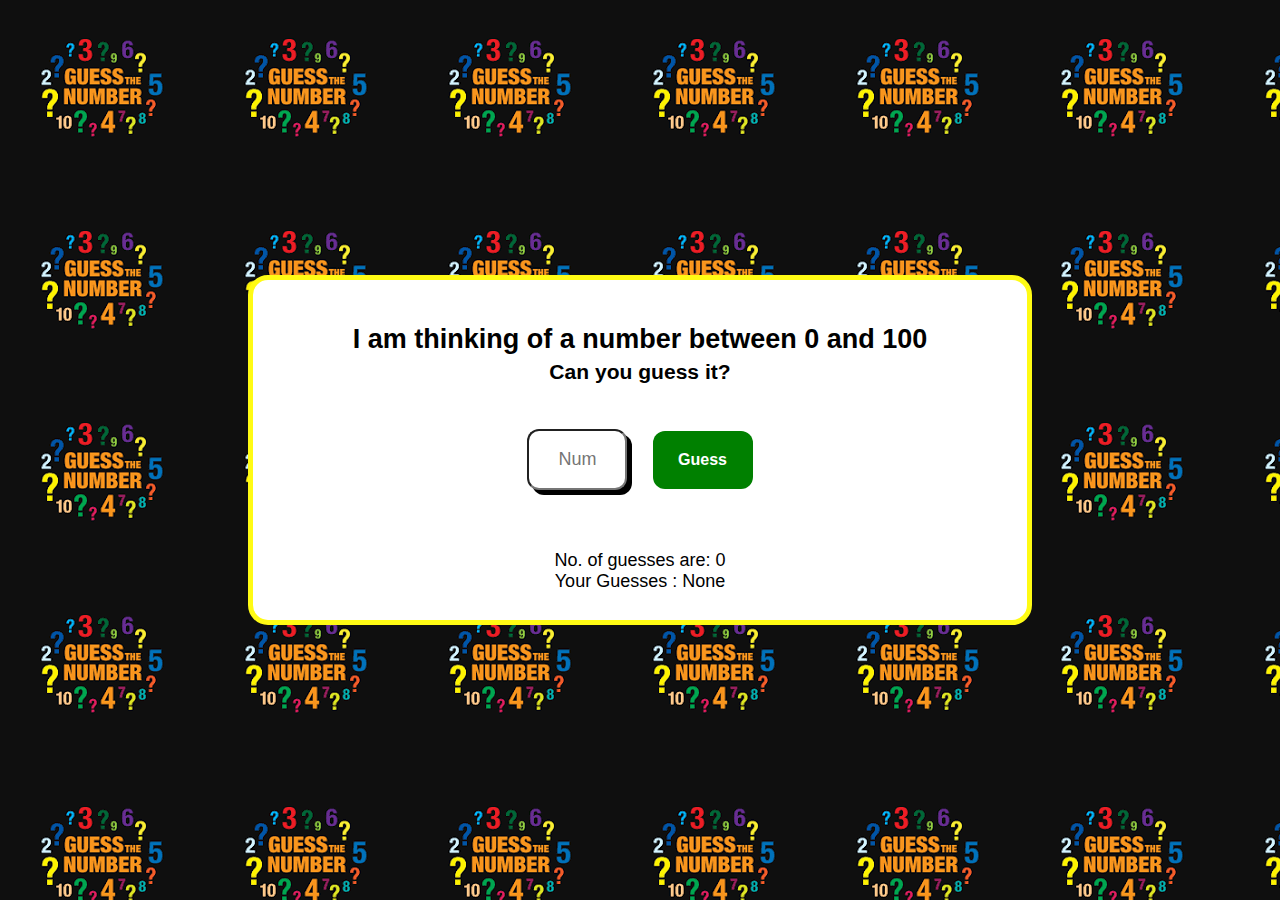
<file: guess-game/index.html>
<!DOCTYPE html>
<html lang="en">

<head>
    <meta charset="UTF-8">
    <meta name="viewport" content="width=device-width, initial-scale=1.0">
    <title>Guess-Game</title>
    <link rel="stylesheet" href="style.css">
    <script defer src="script.js"></script>
</head>

<body>
    <div class="container">
        <div class="header">
            <h2>I am thinking of a number between 0 and 100</h2>
            <h3>Can you guess it?</h3>
        </div>
        <div class="input">
            <input placeholder="Num" id="num">
            <button onclick="makeGuess()" id="guess-btn">Guess</button>

        </div>
        <div class="result">
            <p id="msg"></p>
            <p id="msg1">No. of guesses are: 0</p>
            <p id="msg2">Your Guesses : None</p>
        </div>
    </div>

</body>

</html>
</file>
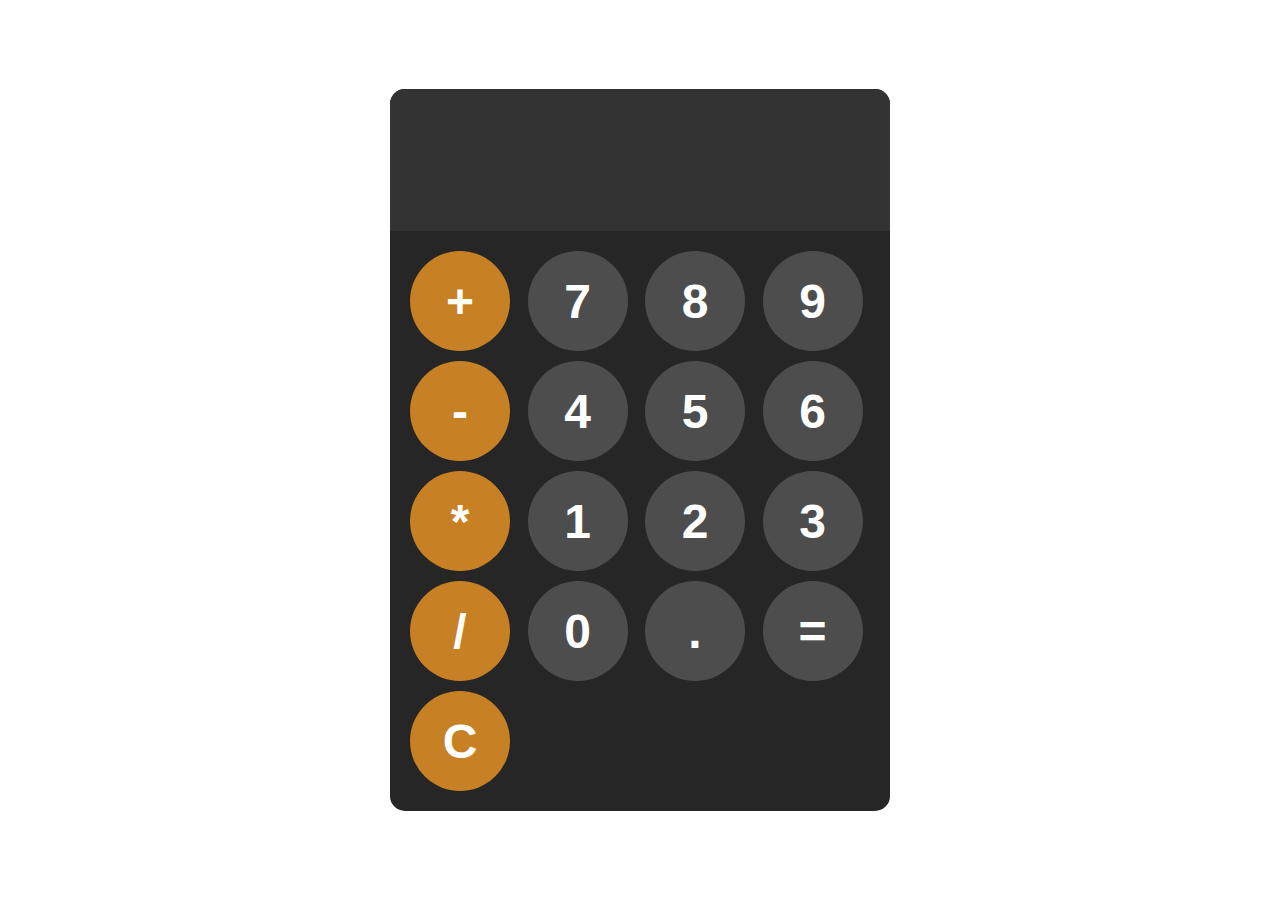
<file: simple-calculator/index.html>
<!DOCTYPE html>
<html lang="en">
<head>
    <meta charset="UTF-8">
    <meta name="viewport" content="width=device-width, initial-scale=1.0">
    <title>Calculator</title>
    <link rel="stylesheet" href="style.css">
    <script defer src="script.js"></script>
</head>
<body>
    <div class="container">
        <input readonly id="display">
        <div class="btns">
            <button onclick="append_to_display('+')" class="op">+</button>
            <button onclick="append_to_display('7')">7</button>
            <button onclick="append_to_display('8')">8</button>
            <button onclick="append_to_display('9')">9</button>
            <button onclick="append_to_display('-')" class="op">-</button>
            <button onclick="append_to_display('4')">4</button>
            <button onclick="append_to_display('5')">5</button>
            <button onclick="append_to_display('6')">6</button>
            <button onclick="append_to_display('*')" class="op">*</button>
            <button onclick="append_to_display('1')">1</button>
            <button onclick="append_to_display('2')">2</button>
            <button onclick="append_to_display('3')">3</button>
            <button onclick="append_to_display('/')" class="op">/</button>
            <button onclick="append_to_display('0')">0</button>
            <button onclick="append_to_display('.')">.</button>
            <button onclick="calculate()">=</button>
            <button onclick="clearDisplay()" class="op">C</button>
        </div>
    </div>
</body>
</html>
</file>
<file: guess-game/style.css>
* {
    margin: 0;
    padding: 0;
    box-sizing: border-box;
}

body {
    display: flex;
    justify-content: center;
    align-items: center;
    height: 100vh;
    background-image: url(img/bg.png);
    font-family: 'Franklin Gothic Medium', 'Arial Narrow', Arial, sans-serif;
}

.container {
    border-radius: 20px;
    padding: 0 100px;
    min-width: 600px;
    height: 350px;
    display: flex;
    flex-direction: column;
    align-items: center;
    justify-content: center;
    color: rgb(0, 0, 0);
    background-color: rgb(255, 255, 255);
    font-size: large;
    border: 5px solid rgb(255, 251, 20);
}

h2 {
    padding-top: 20px;
}

h3 {
    text-align: center;
    padding: 5px;
}


input {
    margin: 10px;
    width: 100px;
    padding: 18px;
    text-align: center;
    font-size: 18px;
    border-radius: 12px;
    outline: none;
    box-shadow: 5px 5px rgb(0, 0, 0);
    margin-top: 40px;
}

button {
    width: 100px;
    padding: 20px;
    font-size: 1rem;
    color: white;
    background-color: green;
    border: none;
    outline: none;
    margin: 10px;
    border-radius: 12px;
    cursor: pointer;
    margin-top: 20px;
    font-weight: bold;
}

.result {
    margin-top: 50px;
    margin-bottom: 5px;
}

button:hover {
    background-color: hsl(120, 100%, 27%);
}

button:active {
    background-color: hsl(120, 100%, 29%);
}

p {
    text-align: center;
}

#msg {
    display: none;
    padding: 10px;
    border: 1px solid;
    border-radius: 10px;
    background-color: rgb(1, 0, 0);
    color: rgb(255, 255, 255);
}
</file>
<file: simple-calculator/style.css>
*{
    margin: 0;
    padding: 0;
    box-sizing: border-box;

}
body{
    display: flex;
    justify-content: center;
    align-items: center;
    height: 100vh;
}
.container{
    max-width: 500px;
    background-color: hsl(0, 0%,15%);
    overflow: hidden;
    border-radius: 15px;
    
}

input{
    background-color: hsl(0, 0%,20%) ;
    border: none;
    outline: none;
    font-size: 5rem;
    width:100%;
    padding: 25px;
    color: white;
}

.btns{
    display: grid;
    grid-template-columns: repeat(4,1fr);
    gap:10px;
    padding: 20px;

}

button{
    width:100px;
    height:100px;
    border-radius: 50px;
    border: none;
    background-color: hsl(0, 0%, 30%);
    color:white;
    font-size: 3rem;
    font-weight: bold;
    cursor: pointer;
}

button:hover{
    background-color: hsl(0, 0%, 40%);
}
button:active{
    background-color: hsl(0, 0%, 45%);
}

.op{
    background-color: hsl(34, 70%, 46%);

}
.op:hover{
    background-color: hsl(34, 70%, 54%);

}
.op:active{
    background-color: hsl(34, 70%, 60%);
}
</file>
